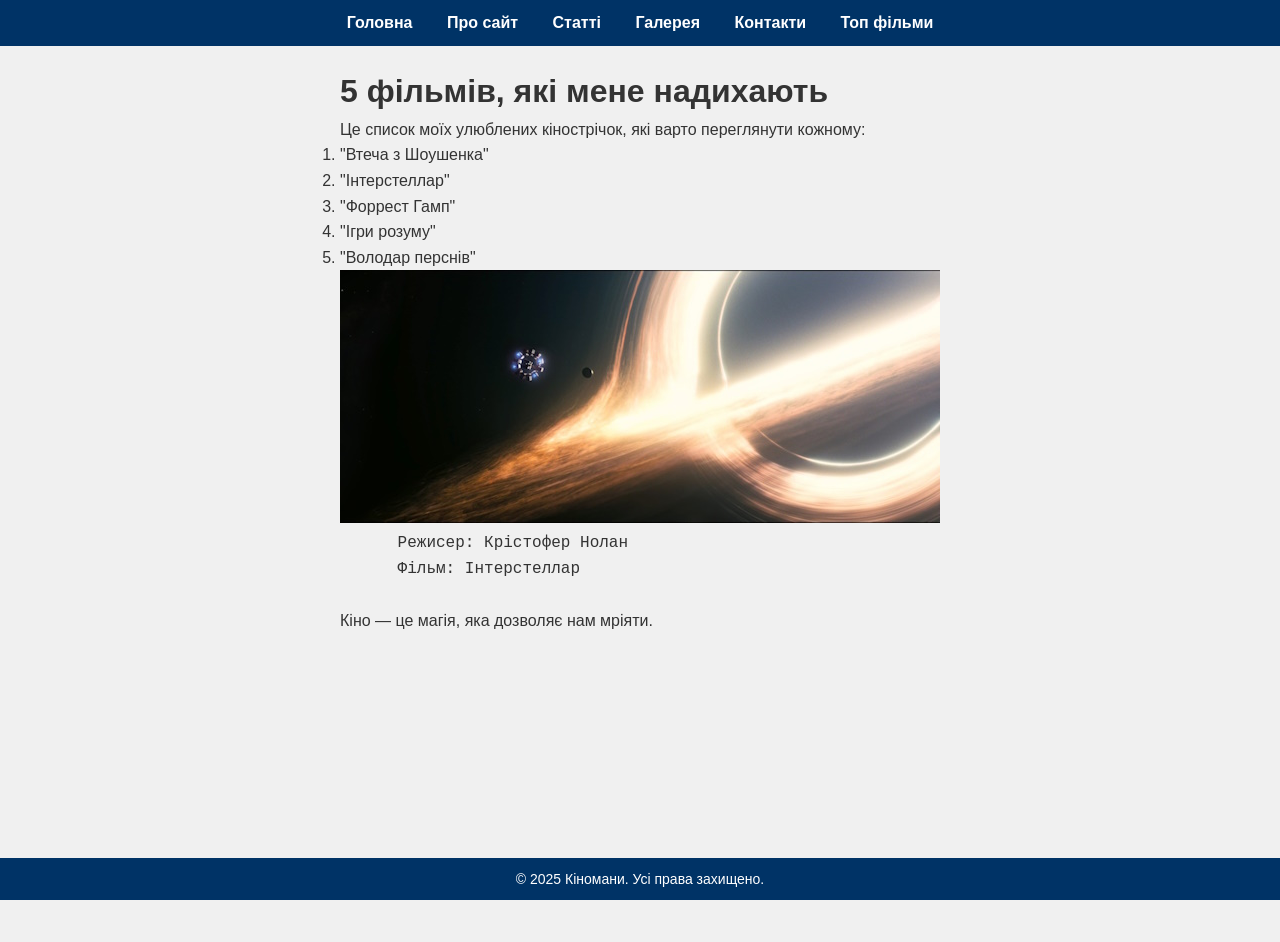
<file: index.html>
<!-- Main HTML file for Home Work 3 -->

<!DOCTYPE html>
<html lang="uk">
  <head>
    <meta charset="UTF-8" />
    <meta name="viewport" content="width=device-width, initial-scale=1.0" />
    <title>Мої улюблені фільми</title>
    <link rel="stylesheet" href="style.css" />
  </head>
  <body>
    <div class="wrapper">
      <nav>
        <ul>
          <li><a href="index.html">Головна</a></li>
          <li><a href="pages/about.html">Про сайт</a></li>
          <li><a href="pages/articles.html">Статті</a></li>
          <li><a href="pages/gallery.html">Галерея</a></li>
          <li><a href="pages/contacts.html">Контакти</a></li>
          <li><a href="pages/top_movies.html">Топ фільми</a></li>
        </ul>
      </nav>
      <div class="container">
        <h1>5 фільмів, які мене надихають</h1>
        <p>
          Це список моїх улюблених кінострічок, які варто переглянути кожному:
        </p>
        <ol>
          <li>"Втеча з Шоушенка"</li>
          <li>"Інтерстеллар"</li>
          <li>"Форрест Гамп"</li>
          <li>"Ігри розуму"</li>
          <li>"Володар перснів"</li>
        </ol>
        <img src="movies.jpeg" alt="Кінострічки" />
        <pre>
      Режисер: Крістофер Нолан
      Фільм: Інтерстеллар
    </pre
        >
        <div>
          <p>Кіно — це магія, яка дозволяє нам мріяти.</p>
        </div>
      </div>
    </div>
    <footer>
      <p>&copy; 2025 Кіномани. Усі права захищено.</p>
    </footer>
  </body>
</html>
</file>
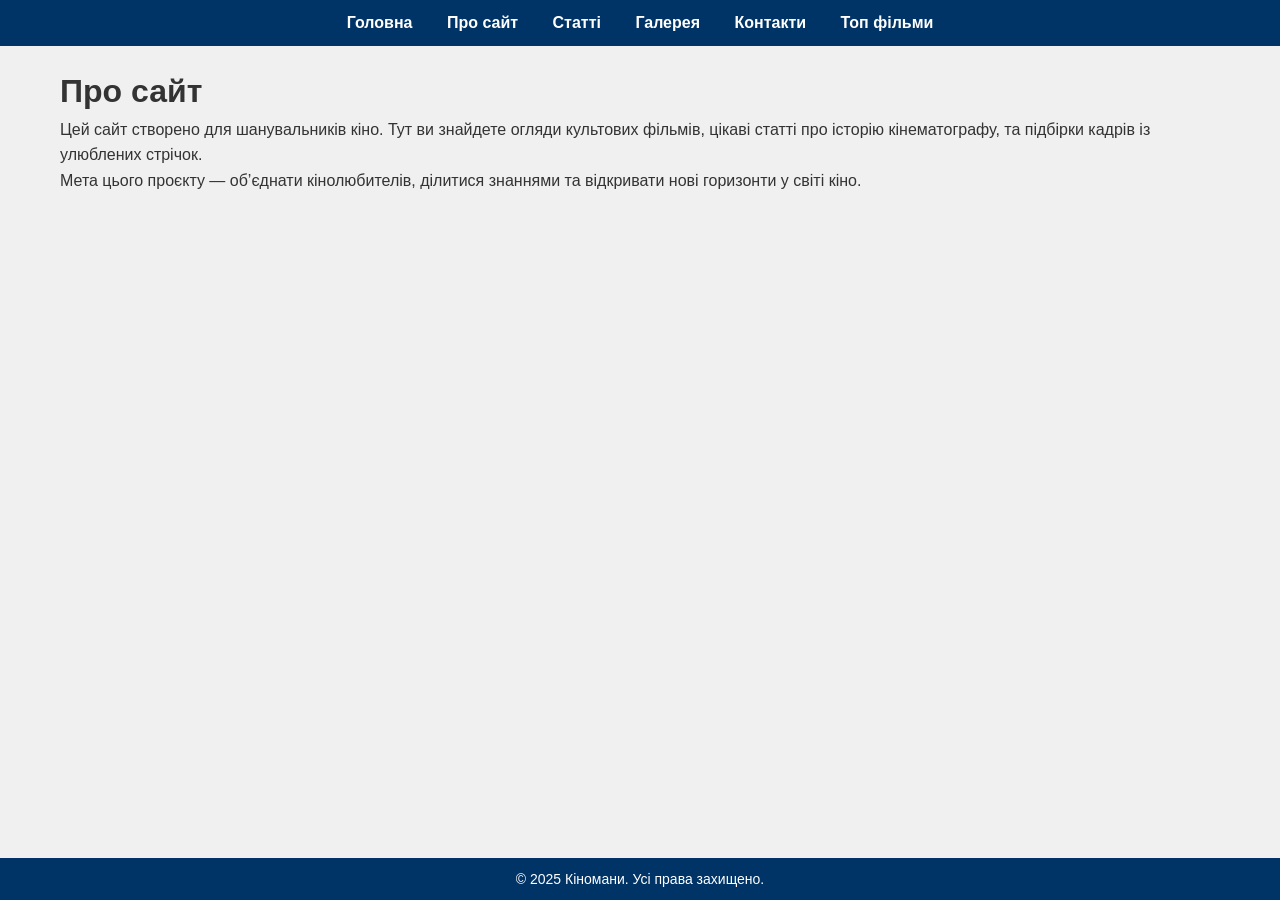
<file: pages/about.html>
<!DOCTYPE html>
<html lang="uk">
  <head>
    <meta charset="UTF-8" />
    <meta name="viewport" content="width=device-width, initial-scale=1.0" />
    <title>Про сайт</title>
    <link rel="stylesheet" href="../style.css" />
  </head>
  <body>
    <!-- меню -->
    <nav>
      <ul>
        <li><a href="../index.html">Головна</a></li>
        <li><a href="about.html">Про сайт</a></li>
        <li><a href="articles.html">Статті</a></li>
        <li><a href="gallery.html">Галерея</a></li>
        <li><a href="contacts.html">Контакти</a></li>
        <li><a href="top_movies.html">Топ фільми</a></li>
      </ul>
    </nav>

    <!-- контент с контейнером -->
    <div class="container">
      <h1>Про сайт</h1>
      <p>
        Цей сайт створено для шанувальників кіно. Тут ви знайдете огляди
        культових фільмів, цікаві статті про історію кінематографу, та підбірки
        кадрів із улюблених стрічок.
      </p>
      <p>
        Мета цього проєкту — об’єднати кінолюбителів, ділитися знаннями та
        відкривати нові горизонти у світі кіно.
      </p>
    </div>
    <footer>
      <p>&copy; 2025 Кіномани. Усі права захищено.</p>
    </footer>
  </body>
</html>
</file>
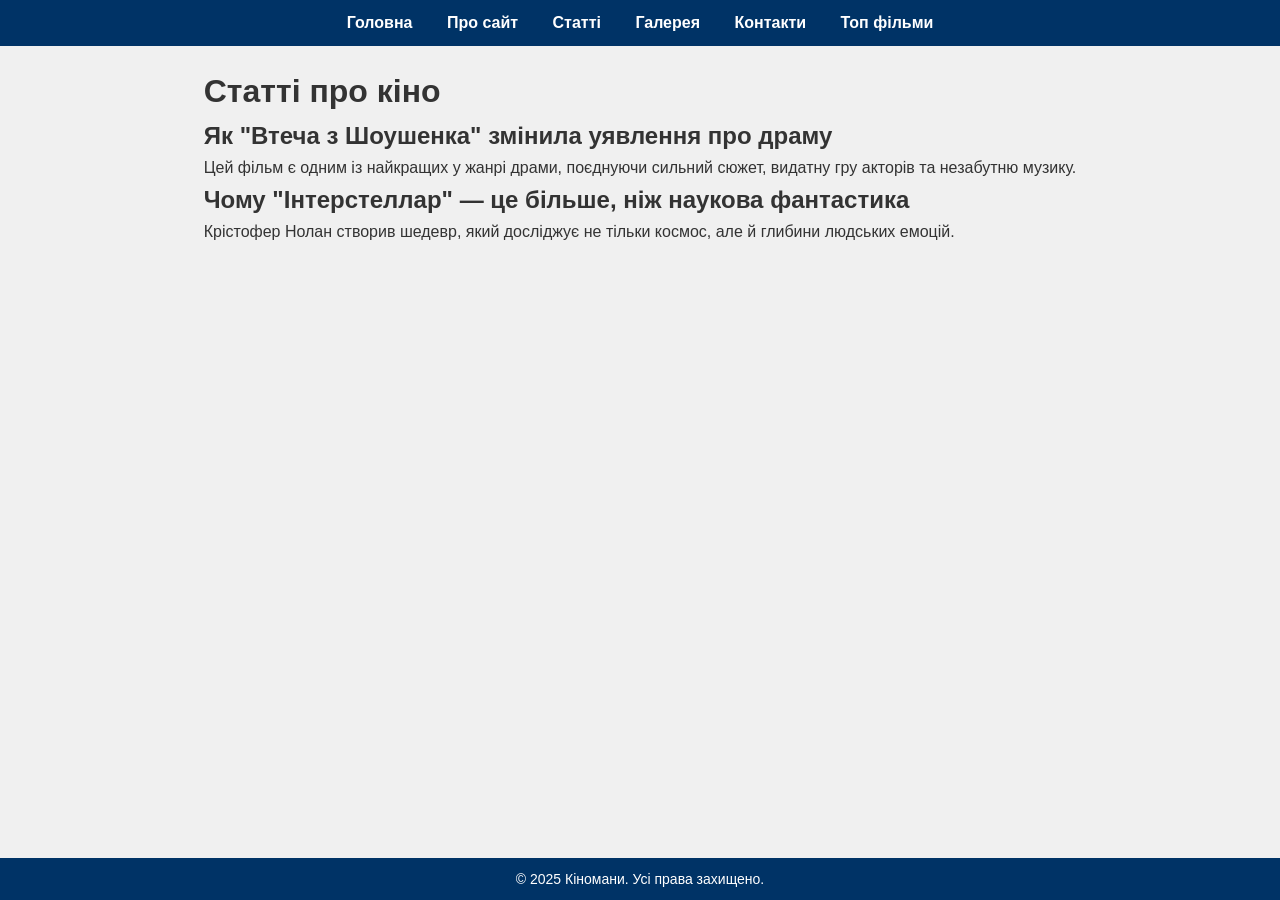
<file: pages/articles.html>
<!DOCTYPE html>
<html lang="uk">
  <head>
    <meta charset="UTF-8" />
    <meta name="viewport" content="width=device-width, initial-scale=1.0" />
    <title>Статті про кіно</title>
    <link rel="stylesheet" href="../style.css" />
  </head>
  <body>
    <!-- меню -->
    <nav>
      <ul>
        <li><a href="../index.html">Головна</a></li>
        <li><a href="about.html">Про сайт</a></li>
        <li><a href="articles.html">Статті</a></li>
        <li><a href="gallery.html">Галерея</a></li>
        <li><a href="contacts.html">Контакти</a></li>
        <li><a href="top_movies.html">Топ фільми</a></li>
      </ul>
    </nav>

    <!-- контент -->
    <div class="container">
      <h1>Статті про кіно</h1>
      <article>
        <h2>Як "Втеча з Шоушенка" змінила уявлення про драму</h2>
        <p>
          Цей фільм є одним із найкращих у жанрі драми, поєднуючи сильний сюжет,
          видатну гру акторів та незабутню музику.
        </p>
      </article>
      <article>
        <h2>Чому "Інтерстеллар" — це більше, ніж наукова фантастика</h2>
        <p>
          Крістофер Нолан створив шедевр, який досліджує не тільки космос, але й
          глибини людських емоцій.
        </p>
      </article>
    </div>
    <footer>
      <p>&copy; 2025 Кіномани. Усі права захищено.</p>
    </footer>
  </body>
</html>
</file>
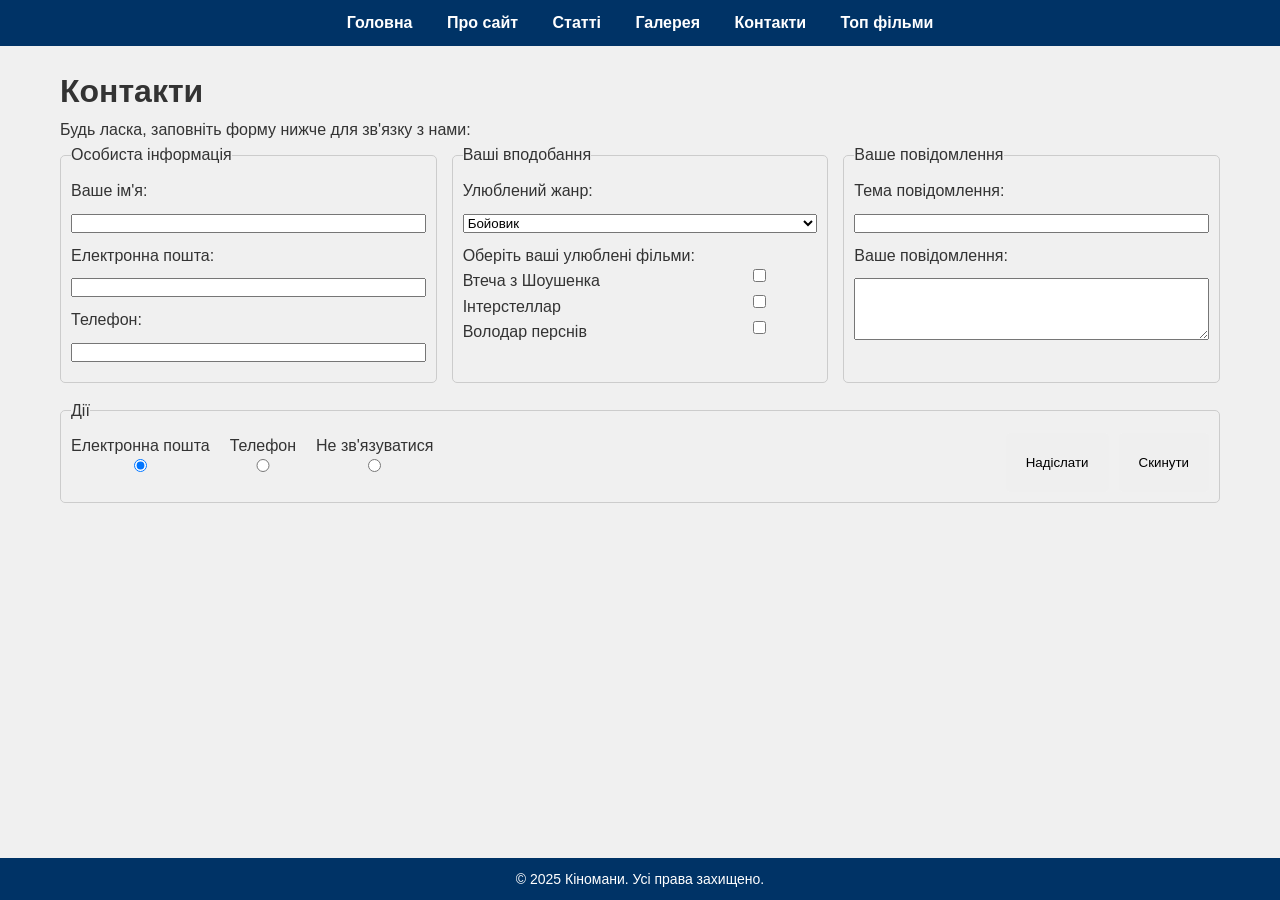
<file: pages/contacts.html>
<!DOCTYPE html>
<html lang="uk">
  <head>
    <meta charset="UTF-8" />
    <meta name="viewport" content="width=device-width, initial-scale=1.0" />
    <title>Контакти</title>
    <link rel="stylesheet" href="../style.css" />
  </head>
  <body>
    <!-- Меню -->
    <nav>
      <ul>
        <li><a href="../index.html">Головна</a></li>
        <li><a href="about.html">Про сайт</a></li>
        <li><a href="articles.html">Статті</a></li>
        <li><a href="gallery.html">Галерея</a></li>
        <li><a href="contacts.html">Контакти</a></li>
        <li><a href="top_movies.html">Топ фільми</a></li>
      </ul>
    </nav>

    <!-- Контент -->
    <div class="container">
      <h1>Контакти</h1>
      <p>Будь ласка, заповніть форму нижче для зв'язку з нами:</p>

      <form action="/submit_form" method="post">
        <!-- Блок: Особиста інформація -->
        <fieldset>
          <legend>Особиста інформація</legend>
          <label for="name">Ваше ім'я:</label>
          <input type="text" id="name" name="user_name" required />
          <label for="email">Електронна пошта:</label>
          <input type="email" id="email" name="user_email" required />
          <label for="phone">Телефон:</label>
          <input type="tel" id="phone" name="user_phone" />
        </fieldset>

        <!-- Блок: Ваші вподобання -->
        <fieldset>
          <legend>Ваші вподобання</legend>
          <label>Улюблений жанр:</label>
          <select name="favorite_genre" id="genre">
            <option value="action">Бойовик</option>
            <option value="comedy">Комедія</option>
            <option value="comedy">Документальний</option>
            <option value="drama">Драма</option>
            <option value="sci-fi">Наукова фантастика</option>
            <option value="other">Інше</option>
          </select>
          <p>Оберіть ваші улюблені фільми:</p>
          <div class="checkbox-group">
            <label for="shawshank">Втеча з Шоушенка</label>
            <input
              type="checkbox"
              id="shawshank"
              name="favorite_movies"
              value="shawshank"
            />

            <label for="interstellar">Інтерстеллар</label>
            <input
              type="checkbox"
              id="interstellar"
              name="favorite_movies"
              value="interstellar"
            />

            <label for="lotr">Володар перснів</label>
            <input
              type="checkbox"
              id="lotr"
              name="favorite_movies"
              value="lotr"
            />
          </div>
        </fieldset>

        <!-- Блок: Ваше повідомлення -->
        <fieldset>
          <legend>Ваше повідомлення</legend>
          <label for="subject">Тема повідомлення:</label>
          <input type="text" id="subject" name="subject" />
          <label for="message">Ваше повідомлення:</label>
          <textarea
            id="message"
            name="user_message"
            rows="4"
            required
          ></textarea>
        </fieldset>

        <!-- Блок: Дії -->
        <fieldset>
          <legend>Дії</legend>
          <div class="actions">
            <div class="action-item">
              <label for="email_contact">
                Електронна пошта
                <input
                  type="radio"
                  id="email_contact"
                  name="contact_method"
                  value="email"
                  checked
                />
              </label>
            </div>
            <div class="action-item">
              <label for="phone_contact">
                Телефон
                <input
                  type="radio"
                  id="phone_contact"
                  name="contact_method"
                  value="phone"
                />
              </label>
            </div>
            <div class="action-item">
              <label for="no_contact">
                Не зв'язуватися
                <input
                  type="radio"
                  id="no_contact"
                  name="contact_method"
                  value="none"
                />
              </label>
            </div>
            <div class="action-buttons">
              <button type="submit">Надіслати</button>
              <button type="reset">Скинути</button>
            </div>
          </div>
        </fieldset>
      </form>
    </div>
    <footer>
      <p>&copy; 2025 Кіномани. Усі права захищено.</p>
    </footer>
  </body>
</html>
</file>
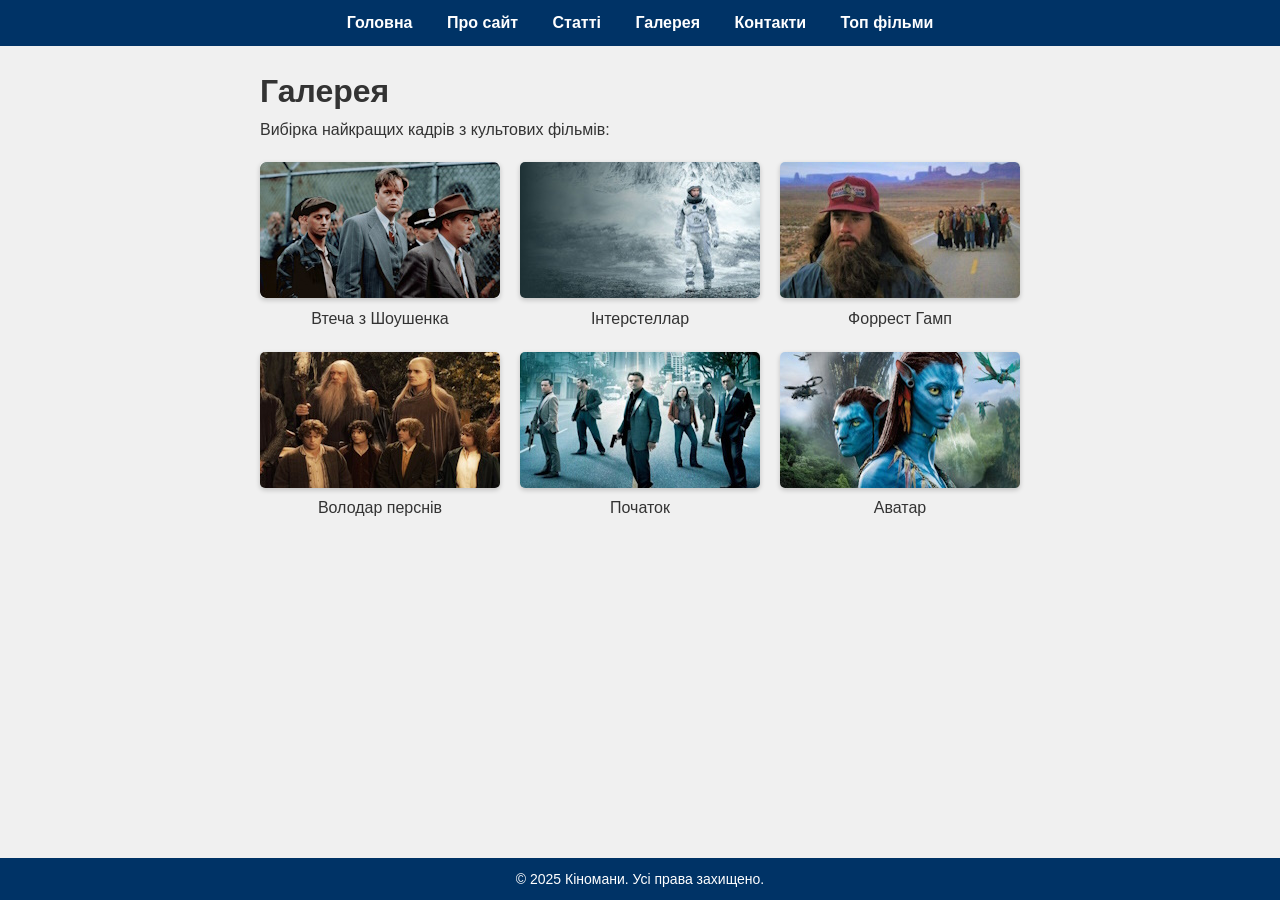
<file: pages/gallery.html>
<!DOCTYPE html>
<html lang="uk">
  <head>
    <meta charset="UTF-8" />
    <meta name="viewport" content="width=device-width, initial-scale=1.0" />
    <title>Галерея</title>
    <link rel="stylesheet" href="../style.css" />
  </head>
  <body>
    <!-- меню -->
    <nav>
      <ul>
        <li><a href="../index.html">Головна</a></li>
        <li><a href="about.html">Про сайт</a></li>
        <li><a href="articles.html">Статті</a></li>
        <li><a href="gallery.html">Галерея</a></li>
        <li><a href="contacts.html">Контакти</a></li>
        <li><a href="top_movies.html">Топ фільми</a></li>
      </ul>
    </nav>
    <!-- контент -->
    <div class="container">
      <h1>Галерея</h1>
      <p>Вибірка найкращих кадрів з культових фільмів:</p>
      <div class="gallery">
        <figure>
          <a href="../images/shawshank.jpg" target="_blank">
            <img
              src="../images/shawshank_thumb.jpg"
              alt="Кадр із фільму 'Втеча з Шоушенка'"
            />
          </a>
          <figcaption>Втеча з Шоушенка</figcaption>
        </figure>

        <figure>
          <a href="../images/interstellar.jpg" target="_blank">
            <img
              src="../images/interstellar_thumb.jpg"
              alt="Кадр із фільму 'Інтерстеллар'"
            />
          </a>
          <figcaption>Інтерстеллар</figcaption>
        </figure>

        <figure>
          <a href="../images/forrest_gump.jpg" target="_blank">
            <img
              src="../images/forrest_gump_thumb.jpg"
              alt="Кадр із фільму 'Форрест Гамп'"
            />
          </a>
          <figcaption>Форрест Гамп</figcaption>
        </figure>

        <figure>
          <a href="../images/lord_of_the_rings.jpg" target="_blank">
            <img
              src="../images/lord_of_the_rings_thumb.jpg"
              alt="Кадр із фільму 'Володар перснів'"
            />
          </a>
          <figcaption>Володар перснів</figcaption>
        </figure>

        <figure>
          <a href="../images/inception.jpg" target="_blank">
            <img
              src="../images/inception_thumb.jpg"
              alt="Кадр із фільму 'Початок'"
            />
          </a>
          <figcaption>Початок</figcaption>
        </figure>

        <figure>
          <a href="../images/avatar.jpg" target="_blank">
            <img
              src="../images/avatar_thumb.jpg"
              alt="Кадр із фільму 'Аватар'"
            />
          </a>
          <figcaption>Аватар</figcaption>
        </figure>
      </div>
    </div>
    <footer>
      <p>&copy; 2025 Кіномани. Усі права захищено.</p>
    </footer>
  </body>
</html>
</file>
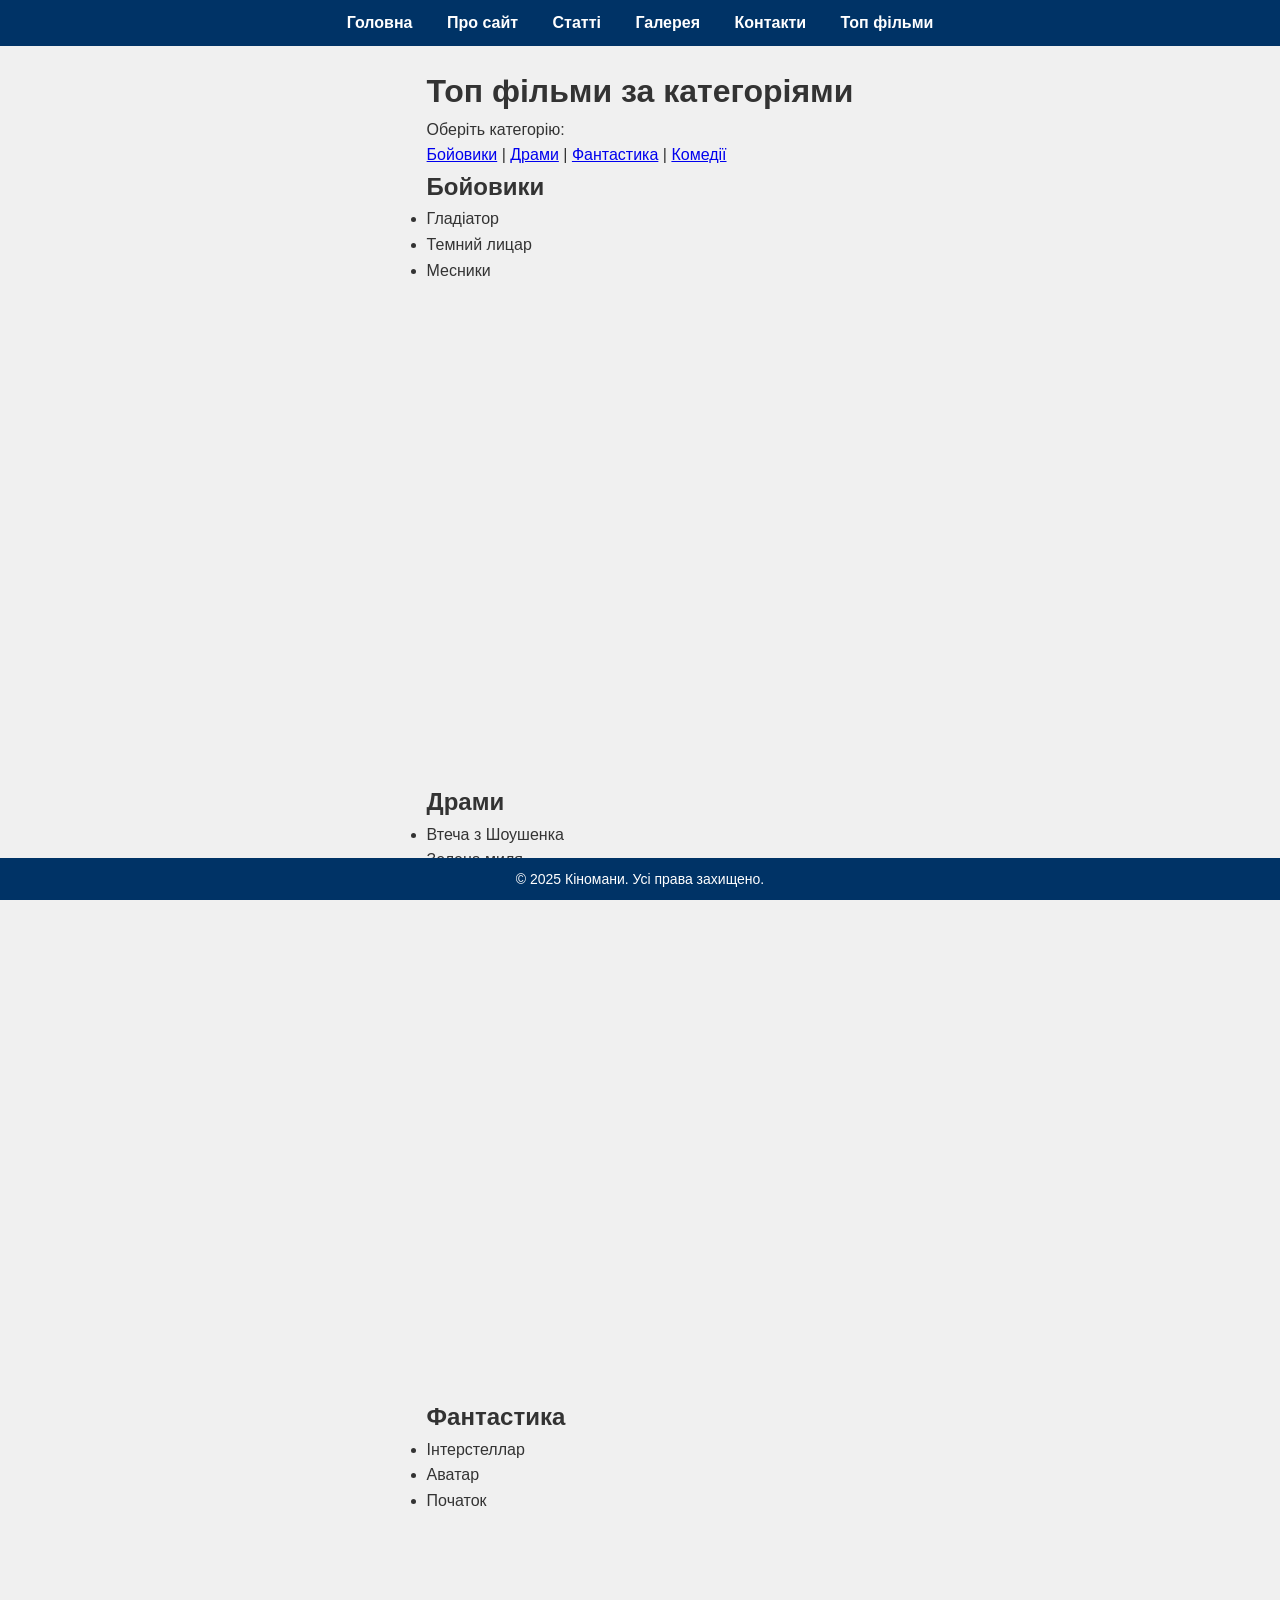
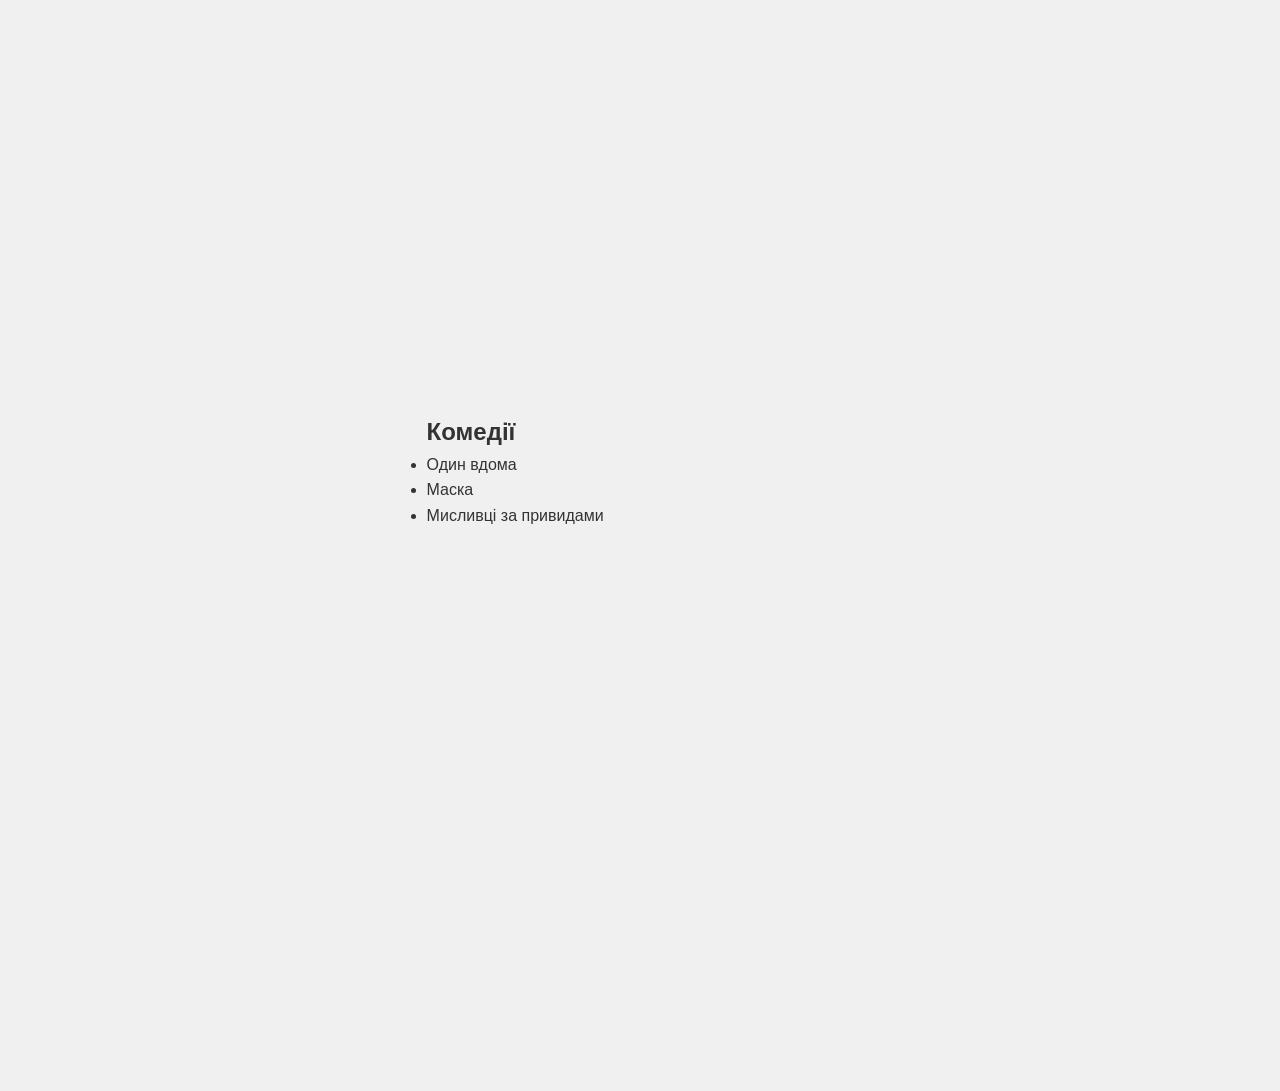
<file: pages/top_movies.html>
<!DOCTYPE html>
<html lang="uk">
  <head>
    <meta charset="UTF-8" />
    <meta name="viewport" content="width=device-width, initial-scale=1.0" />
    <title>Топ фільми</title>
    <link rel="stylesheet" href="../style.css" />
  </head>
  <body>
    <!-- меню -->
    <nav>
      <ul>
        <li><a href="../index.html">Головна</a></li>
        <li><a href="about.html">Про сайт</a></li>
        <li><a href="articles.html">Статті</a></li>
        <li><a href="gallery.html">Галерея</a></li>
        <li><a href="contacts.html">Контакти</a></li>
        <li><a href="top_movies.html">Топ фільми</a></li>
      </ul>
    </nav>

    <div class="container">
      <!-- якоря -->
      <h1>Топ фільми за категоріями</h1>
      <p>Оберіть категорію:</p>
      <a href="#action">Бойовики</a> | <a href="#drama">Драми</a> |
      <a href="#sci-fi">Фантастика</a> |
      <a href="#comedy">Комедії</a>

      <!-- категорії -->
      <section>
        <h2 id="action">Бойовики</h2>
        <ul>
          <li>Гладіатор</li>
          <li>Темний лицар</li>
          <li>Месники</li>
        </ul>
        <div style="height: 500px"></div>
      </section>

      <section>
        <h2 id="drama">Драми</h2>
        <ul>
          <li>Втеча з Шоушенка</li>
          <li>Зелена миля</li>
          <li>Форрест Гамп</li>
        </ul>
        <div style="height: 500px"></div>
      </section>

      <section>
        <h2 id="sci-fi">Фантастика</h2>
        <ul>
          <li>Інтерстеллар</li>
          <li>Аватар</li>
          <li>Початок</li>
        </ul>
        <div style="height: 500px"></div>
      </section>

      <section>
        <h2 id="comedy">Комедії</h2>
        <ul>
          <li>Один вдома</li>
          <li>Маска</li>
          <li>Мисливці за привидами</li>
        </ul>
        <div style="height: 500px"></div>
      </section>
    </div>
    <footer>
      <p>&copy; 2025 Кіномани. Усі права захищено.</p>
    </footer>
  </body>
</html>
</file>
<file: style.css>
* {
  margin: 0;
  padding: 0;
  box-sizing: border-box;
}

html,
body {
  font-family: Arial, sans-serif;
  font-size: 16px;
  line-height: 1.6;
  color: #333;
  background-color: #f0f0f0;
  height: 100%;
  margin: 0;
  padding: 0;
  display: flex;
  flex-direction: column;
}

.wrapper {
  min-height: 100vh;
  display: flex;
  flex-direction: column;
  flex: 1;
}

.container {
  max-width: 1200px;
  margin: 0 auto;
  padding: 20px;
  box-sizing: border-box;
  flex: 1;
}

nav {
  background-color: #003366;
  padding: 10px 0;
  text-align: center;
}

nav ul {
  list-style: none;
  margin: 0;
  padding: 0;
}

nav ul li {
  display: inline-block;
  margin: 0 15px;
}

nav ul li a {
  text-decoration: none;
  color: #ffffff;
  font-weight: bold;
  font-size: 16px;
  transition: color 0.3s;
}

nav ul li a:hover {
  color: #ffcc00;
}

form {
  display: flex;
  flex-wrap: wrap;
  gap: 15px;
}

fieldset {
  flex: 1;
  min-width: 250px;
  padding: 10px;
  border: 1px solid #ccc;
  border-radius: 5px;
}

fieldset:last-child {
  flex: 1 100%;
}

label,
input,
textarea,
select {
  display: block;
  margin-bottom: 10px;
  width: 100%;
}

textarea {
  resize: vertical;
}

input[type="radio"],
input[type="checkbox"] {
  margin-right: 10px;
  vertical-align: middle;
}

label.inline {
  display: inline-flex;
  align-items: center;
  margin-bottom: 5px;
  width: auto;
}

.checkbox-group {
  display: grid;
  grid-template-columns: auto auto;
  column-gap: 10px;
  align-items: center;
}

.checkbox-group label {
  display: contents;
}

.checkbox-group input {
  margin-left: auto;
}

.radio-group {
  display: flex;
  gap: 20px;
  align-items: center;
}

.radio-group label {
  display: inline-flex;
  align-items: center;
  gap: 5px;
}

.radio-group input {
  margin: 0;
}

.actions {
  display: flex;
  gap: 20px;
  flex-wrap: wrap;
}

.action-item {
  display: flex;
  align-items: center;
  gap: 5px;
}

.action-buttons {
  display: flex;
  gap: 10px;
  margin-left: auto;
}

button {
  padding: 10px 20px;
  border: none;
  border-radius: 5px;
  cursor: pointer;
}

button:hover {
  background-color: #ccc;
}

.gallery {
  display: grid;
  grid-template-columns: repeat(3, 1fr);
  gap: 20px;
  margin: 20px 0;
}

.gallery figure {
  text-align: center;
}

.gallery img {
  width: 100%;
  height: auto;
  border-radius: 5px;
  box-shadow: 0 2px 5px rgba(0, 0, 0, 0.2);
}

footer {
  background-color: #003366;
  color: #ffffff;
  text-align: center;
  padding: 10px 0;
  font-size: 14px;
  position: sticky;
  bottom: 0;
  flex-shrink: 0;
}
</file>
